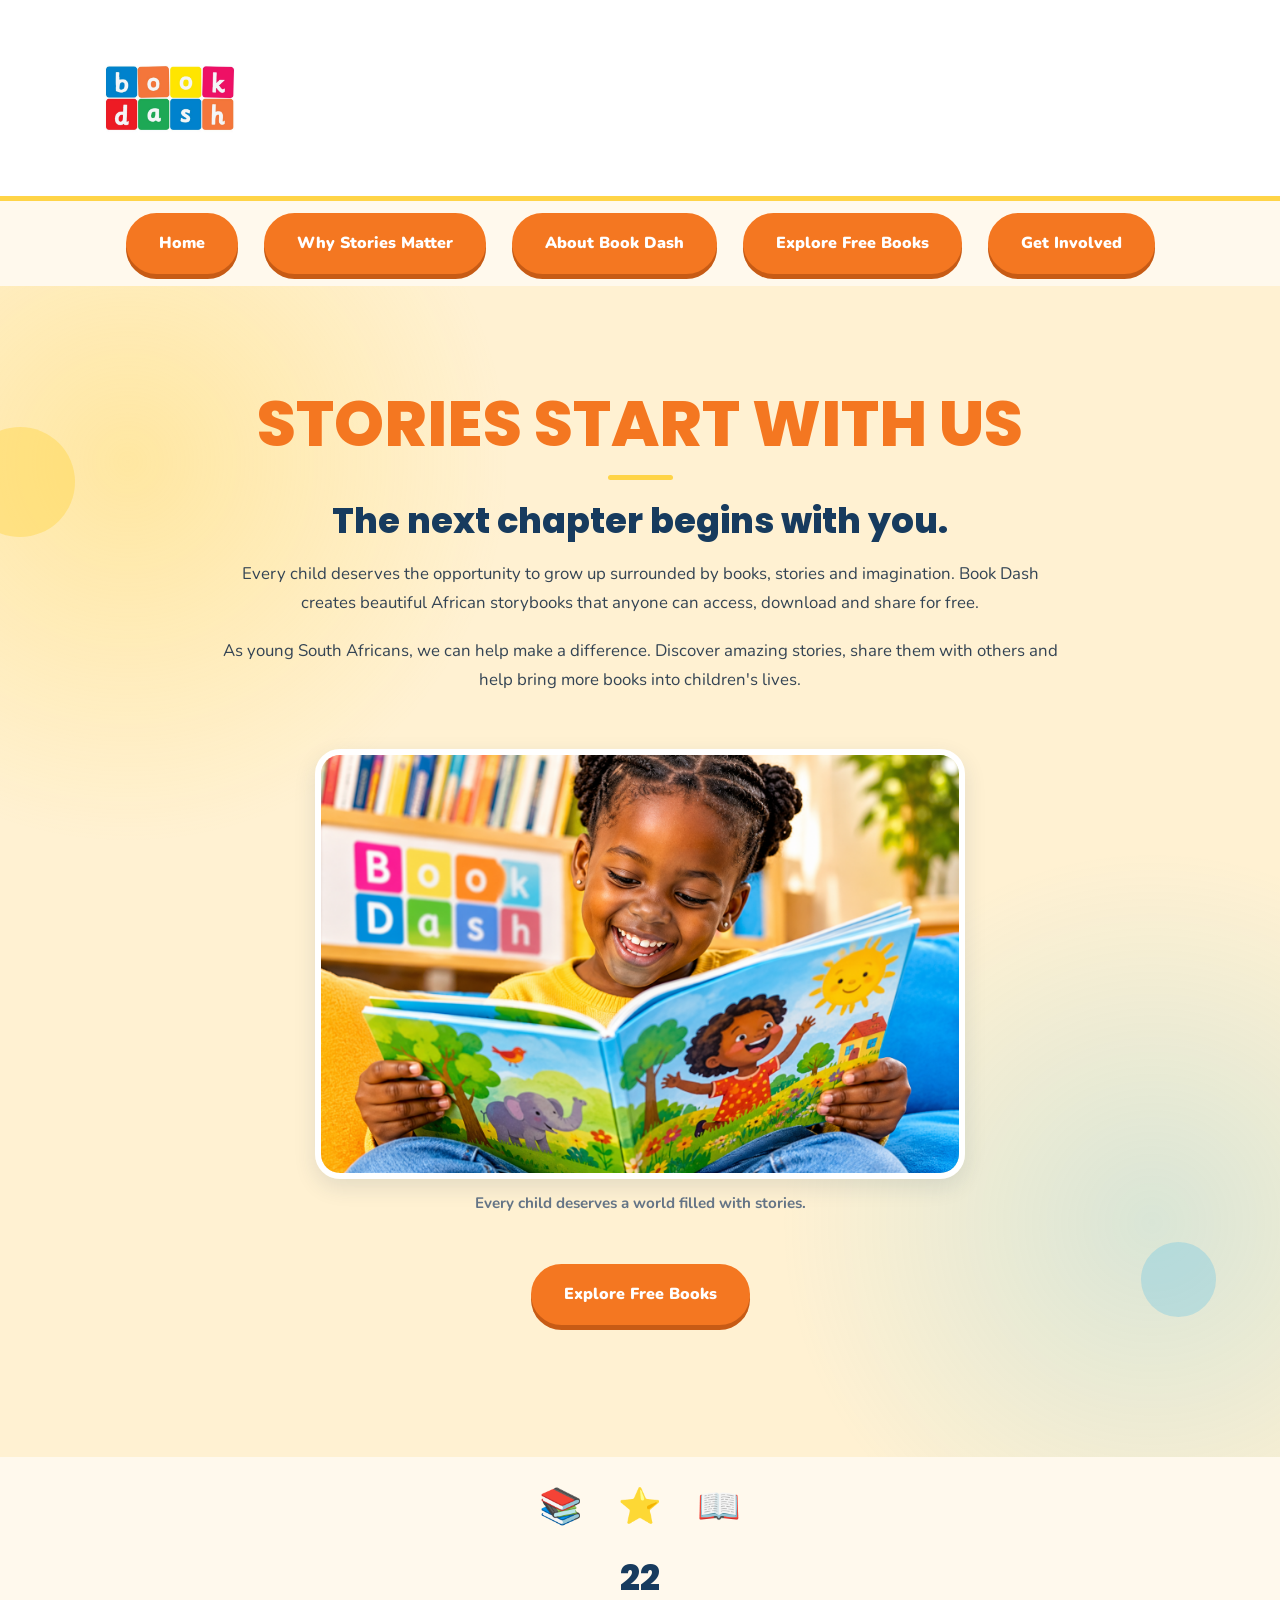
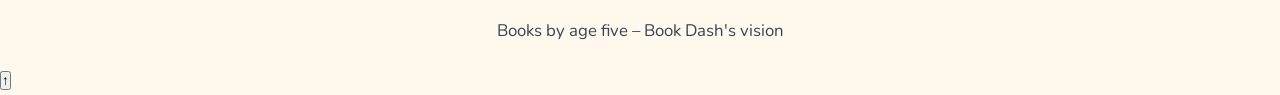
<file: index.html>
<!DOCTYPE html>
<html lang="en">

<head>
    <meta charset="UTF-8">
    <meta name="viewport" content="width=device-width, initial-scale=1.0">
    <title>Stories Start With Us | Book Dash</title>
</head>

<body>

    <!-- Book Dash Logo -->
    <header>
        <img
            src="logo.jpg"
            alt="Official Book Dash Logo"
            width="160"
        >
    </header>
   
    <button id="menuButton"
            aria-label="Open navigation menu"
            aria-expanded="false">
        ☰
    </button>

    <nav id="navigation">

        <a class="nav-link" href="index.html">Home</a>

        <a class="nav-link" href="indexWhy Stories Matter.html">
            Why Stories Matter
        </a>

        <a class="nav-link" href="indexABOUT BOOK DASH.html">
            About Book Dash
        </a>

        <a class="nav-link" href="indexEXPLORE FREE BOOKS.html">
            Explore Free Books
        </a>

        <a class="nav-link" href="indexGET INVOLVED.html">
            Get Involved
        </a>

    </nav>

</header>


    <!-- Homepage Section -->
    <main>

        <section id="home">

            <h1>STORIES START WITH US</h1>

            <h2>The next chapter begins with you.</h2>

            <p>
                Every child deserves the opportunity to grow up
                surrounded by books, stories and imagination.
                Book Dash creates beautiful African storybooks
                that anyone can access, download and share for free.
            </p>

            <p>
                As young South Africans, we can help make a difference.
                Discover amazing stories, share them with others
                and help bring more books into children's lives.
            </p>


            <!-- Homepage Picture -->
            <figure>

                <img
                    src="Joyful Reading in a Colourful Classroom.png"
                    alt="African child happily enjoying a colourful children's storybook"
                    width="500"
                >

                <figcaption>
                    Every child deserves a world filled with stories.
                </figcaption>

            </figure>


            <!-- Call to Action -->
            <p>
                <a href="https://bookdash.org/">
                    Explore Free Books
                </a>
            </p>

        </section>

    </main>
    <div class="story-decorations">

    <span class="floating-book">📚</span>

    <span class="floating-star">⭐</span>

    <span class="floating-book">📖</span>

</div>
<div class="counter-box">
    <h2><span data-count="100">0</span></h2>
    <p>Books by age five – Book Dash's vision</p>
</div>

</body>
</html>
<link rel="stylesheet" href="Style.css">
<script src="Script.js"></script>
</file>
<file: Style.css>
/* ==========================================
   STORIES START WITH US | BOOK DASH
   COMPLETE CAMPAIGN WEBSITE STYLESHEET
   FLEXBOX RESPONSIVE DESIGN
========================================== */


/* 1. GOOGLE FONTS */

@import url('https://fonts.googleapis.com/css2?family=Nunito:wght@400;500;600;700;800;900&family=Poppins:wght@500;600;700;800;900&display=swap');


/* 2. CAMPAIGN COLOUR PALETTE */

:root {
    --orange: #F47721;
    --yellow: #FFD447;
    --blue: #42B6E8;
    --green: #73BD65;

    --dark-blue: #173B5E;
    --cream: #FFF9ED;
    --white: #FFFFFF;
    --text: #344454;

    --light-orange: #FFF1D2;
    --light-blue: #EAF7FC;
    --light-green: #EAF7E7;
}


/* 3. GENERAL STYLING */

* {
    margin: 0;
    padding: 0;
    box-sizing: border-box;
}

html {
    scroll-behavior: smooth;
}

body {
    font-family: 'Nunito', sans-serif;
    background-color: var(--cream);
    color: var(--text);
    font-size: 17px;
    line-height: 1.7;
}


/* 4. TYPOGRAPHY */

h1,
h2,
h3 {
    font-family: 'Poppins', sans-serif;
    font-weight: 800;
    line-height: 1.2;
}

h1 {
    font-size: clamp(2.3rem, 5vw, 4rem);
    margin-bottom: 20px;
    text-align: center;
    color: var(--orange);
}

h2 {
    font-size: clamp(1.5rem, 3vw, 2.2rem);
    color: var(--dark-blue);
    margin-bottom: 18px;
    text-align: center;
}

h3 {
    font-size: 1.3rem;
    color: var(--orange);
    margin-bottom: 12px;
}

p {
    max-width: 850px;
    margin: 0 auto 20px;
    font-size: 1.05rem;
    text-align: center;
}

strong {
    font-weight: 900;
    color: var(--dark-blue);
}


/* 5. HEADER AND LOGO */

header {
    display: flex;
    flex-direction: row;
    justify-content: center;
    align-items: center;

    background-color: var(--white);
    padding: 18px 7%;
    border-bottom: 5px solid var(--yellow);
}

header img {
    width: 160px;
    max-width: 100%;
    height: auto;
}


/* 6. MAIN CONTENT */

main {
    display: flex;
    flex-direction: column;
    width: 100%;
}


/* 7. GENERAL SECTION FLEXBOX */

section {
    display: flex;
    flex-direction: column;
    justify-content: center;
    align-items: center;

    width: 100%;
    padding: 85px 8%;
    text-align: center;
}

section h1,
section h2,
section h3,
section p {
    width: 100%;
}

section p {
    max-width: 850px;
}


/* 8. HOME SECTION */

#home {
    background-color: var(--light-orange);

    display: flex;
    flex-direction: column;
    justify-content: center;
    align-items: center;

    padding-top: 100px;
    padding-bottom: 100px;
}

#home h1 {
    color: var(--orange);
}

#home h2 {
    color: var(--dark-blue);
}


/* 9. WHY STORIES MATTER SECTION */

#why-stories-matter {
    background-color: var(--white);
}

#why-stories-matter h1 {
    color: var(--blue);
}

#why-stories-matter h2 {
    color: var(--dark-blue);
}


/* 10. ABOUT BOOK DASH SECTION */

#about-book-dash {
    background-color: var(--light-green);
}

#about-book-dash h1 {
    color: #4D9E46;
}

#about-book-dash h2 {
    color: var(--dark-blue);
}


/* 11. EXPLORE FREE BOOKS SECTION */

#explore-books {
    background-color: var(--light-blue);
}

#explore-books h1 {
    color: #249ACB;
}

#explore-books h2 {
    color: var(--dark-blue);
}


/* 12. GET INVOLVED SECTION */

#get-involved {
    background-color: var(--light-orange);
}

#get-involved h1 {
    color: var(--orange);
}

#get-involved h2 {
    color: var(--dark-blue);
}


/* 13. IMAGE FLEXBOX STYLING */

figure {
    display: flex;
    flex-direction: column;
    justify-content: center;
    align-items: center;

    gap: 12px;
    width: 100%;
    max-width: 650px;
    margin: 35px auto;
}

figure img {
    display: block;

    width: 100%;
    height: auto;
    max-height: 430px;

    object-fit: cover;

    border-radius: 25px;
    border: 6px solid var(--white);

    box-shadow: 0 8px 22px rgba(23, 59, 94, 0.12);
}

figcaption {
    color: #647486;
    font-size: 0.95rem;
    font-weight: 700;
    text-align: center;
}


/* 14. BOOK GALLERY FLEXBOX */

.book-gallery {
    display: flex;
    flex-direction: row;
    justify-content: center;
    align-items: stretch;
    flex-wrap: wrap;

    gap: 30px;
    width: 100%;
    max-width: 1100px;
    margin: 30px auto;
}

.book-gallery figure {
    display: flex;
    flex-direction: column;
    align-items: center;

    flex: 1 1 220px;
    max-width: 280px;
    margin: 0;
}

.book-gallery img {
    width: 100%;
    height: 300px;

    object-fit: contain;
    background-color: var(--white);
    padding: 10px;

    border-radius: 18px;
}


/* 15. LIST FLEXBOX STYLING */

ul {
    display: flex;
    flex-direction: column;
    gap: 12px;

    width: 100%;
    max-width: 850px;

    margin: 25px auto 35px;
    padding-left: 28px;

    text-align: left;
}

li {
    margin-bottom: 10px;
    padding-left: 8px;
}

li::marker {
    color: var(--orange);
}

li strong {
    color: var(--dark-blue);
}


/* 16. BUTTON STYLING */

a[href] {
    display: inline-flex;
    flex-direction: row;
    justify-content: center;
    align-items: center;

    background-color: var(--orange);
    color: var(--white);

    text-decoration: none;
    text-align: center;

    font-family: 'Nunito', sans-serif;
    font-size: 1rem;
    font-weight: 900;

    padding: 14px 30px;
    margin: 12px 8px;

    border-radius: 50px;
    border: 3px solid transparent;

    box-shadow: 0 5px 0 #C75B15;

    transition: 0.2s ease;
}


/* BUTTON HOVER EFFECT */

a[href]:hover {
    background-color: var(--yellow);
    color: var(--dark-blue);

    transform: translateY(-3px);

    box-shadow: 0 8px 0 #D8AA28;
}


/* BUTTON CLICK EFFECT */

a[href]:active {
    transform: translateY(2px);
    box-shadow: 0 2px 0 #C75B15;
}


/* KEYBOARD ACCESSIBILITY */

a[href]:focus-visible {
    outline: 4px solid var(--dark-blue);
    outline-offset: 4px;
}


/* 17. DIFFERENT SECTION BUTTON COLOURS */

/* HOME BUTTON */

#home a {
    background-color: var(--orange);
    box-shadow: 0 5px 0 #C75B15;
}


/* WHY STORIES MATTER BUTTON */

#why-stories-matter a {
    background-color: var(--blue);
    box-shadow: 0 5px 0 #2185AD;
}


/* ABOUT BOOK DASH BUTTON */

#about-book-dash a {
    background-color: var(--green);
    box-shadow: 0 5px 0 #4B9144;
}


/* EXPLORE BOOKS BUTTON */

#explore-books a {
    background-color: var(--blue);
    box-shadow: 0 5px 0 #2185AD;
}


/* GET INVOLVED BUTTON */

#get-involved a {
    background-color: var(--orange);
    box-shadow: 0 5px 0 #C75B15;
}


/* 18. BUTTON HOVER COLOURS */

#home a:hover,
#get-involved a:hover {
    background-color: var(--yellow);
    color: var(--dark-blue);
    box-shadow: 0 8px 0 #D8AA28;
}

#why-stories-matter a:hover,
#explore-books a:hover {
    background-color: var(--yellow);
    color: var(--dark-blue);
    box-shadow: 0 8px 0 #D8AA28;
}

#about-book-dash a:hover {
    background-color: var(--yellow);
    color: var(--dark-blue);
    box-shadow: 0 8px 0 #D8AA28;
}


/* 19. BUTTON GROUP FLEXBOX */

section p:has(a) {
    display: flex;
    flex-direction: row;
    flex-wrap: wrap;

    justify-content: center;
    align-items: center;

    gap: 12px;
}


/* 20. TABLET RESPONSIVE DESIGN */

@media (max-width: 768px) {

    body {
        font-size: 16px;
    }

    section {
        padding: 60px 6%;
    }

    #home {
        padding-top: 70px;
        padding-bottom: 70px;
    }

    figure {
        margin: 25px auto;
    }

    figure img {
        border-radius: 18px;
    }

    .book-gallery {
        gap: 20px;
    }

    .book-gallery figure {
        flex: 1 1 200px;
    }

    a[href] {
        padding: 12px 24px;
        font-size: 0.95rem;
    }

}


/* 21. MOBILE RESPONSIVE DESIGN */

@media (max-width: 600px) {

    section {
        padding: 50px 5%;
    }

    .book-gallery {
        display: flex;
        flex-direction: column;
        align-items: center;
    }

    .book-gallery figure {
        width: 100%;
        max-width: 280px;
    }

    section p:has(a) {
        flex-direction: column;
        align-items: center;
    }

    section p:has(a) a {
        width: fit-content;
        max-width: 100%;
    }

}


/* 22. SMALL MOBILE SCREENS */

@media (max-width: 480px) {

    section {
        padding: 45px 5%;
    }

    h1 {
        font-size: 2rem;
    }

    h2 {
        font-size: 1.4rem;
    }

    p {
        font-size: 1rem;
    }

    header img {
        width: 135px;
    }

    a[href] {
        padding: 12px 22px;
        font-size: 0.95rem;
    }

    ul {
        padding-left: 22px;
    }

}


/* 23. REDUCED MOTION ACCESSIBILITY */

@media (prefers-reduced-motion: reduce) {

    html {
        scroll-behavior: auto;
    }

    a[href] {
        transition: none;
    }

}

/* WEBSITE FOOTER */

footer {
    display: flex;
    flex-direction: column;
    justify-content: center;
    align-items: center;
    text-align: center;
    gap: 12px;

    background-color: #173B5E;
    color: #FFFFFF;
    padding: 50px 8%;
}

footer h2 {
    color: #FFD447;
}

footer p {
    color: #FFFFFF;
    margin-bottom: 5px;
}

footer a {
    background-color: #F47721;
    color: #FFFFFF;
    padding: 12px 25px;
    border-radius: 50px;
    text-decoration: none;
    font-weight: 900;
}

/* PAGE NAVIGATION */

header {
    display: flex;
    justify-content: space-between;
    align-items: center;
    flex-wrap: wrap;
    gap: 20px;
}

nav {
    display: flex;
    justify-content: center;
    align-items: center;
    flex-wrap: wrap;
    gap: 10px;
}

nav a {
    color: #173B5E;
    text-decoration: none;
    font-weight: 800;
    padding: 10px 15px;
    border-radius: 25px;
}

nav a:hover {
    background-color: #FFD447;
    color: #173B5E;
}

#menuButton {
    display: none;
    background-color: #F47721;
    color: white;
    border: none;
    border-radius: 12px;
    padding: 10px 15px;
    font-size: 22px;
    cursor: pointer;
}

@media (max-width: 768px) {

    #menuButton {
        display: block;
    }

    nav {
        display: none;
        flex-direction: column;
        width: 100%;
    }

    nav.active {
        display: flex;
    }

    nav a {
        width: 100%;
        text-align: center;
    }

}

/* ==================================================
   STORIES START WITH US
   ADVANCED VISUAL EFFECTS AND ANIMATIONS
================================================== */


/* 1. SMOOTH WEBSITE EXPERIENCE */

html {
    scroll-behavior: smooth;
}

body {
    overflow-x: hidden;
}


/* 2. BEAUTIFUL SECTION BACKGROUNDS */

#home {
    background:
        radial-gradient(circle at 10% 15%, rgba(255, 212, 71, 0.35), transparent 25%),
        radial-gradient(circle at 90% 80%, rgba(66, 182, 232, 0.20), transparent 25%),
        #FFF1D2;
    position: relative;
    overflow: hidden;
}

#why-stories-matter {
    background:
        radial-gradient(circle at 90% 10%, rgba(66, 182, 232, 0.13), transparent 25%),
        #FFFFFF;
}

#about-book-dash {
    background:
        radial-gradient(circle at 10% 90%, rgba(115, 189, 101, 0.18), transparent 25%),
        #EAF7E7;
}

#explore-books {
    background:
        radial-gradient(circle at 85% 15%, rgba(255, 212, 71, 0.25), transparent 25%),
        #EAF7FC;
}

#get-involved {
    background:
        radial-gradient(circle at 10% 15%, rgba(244, 119, 33, 0.13), transparent 25%),
        #FFF1D2;
}


/* 3. FLOATING DECORATIVE SHAPES */

#home::before,
#home::after {
    content: "";
    position: absolute;
    border-radius: 50%;
    pointer-events: none;
    z-index: 0;
    animation: floatDecoration 6s ease-in-out infinite;
}

#home::before {
    width: 110px;
    height: 110px;
    background: rgba(255, 212, 71, 0.45);
    top: 12%;
    left: -35px;
}

#home::after {
    width: 75px;
    height: 75px;
    background: rgba(66, 182, 232, 0.25);
    bottom: 12%;
    right: 5%;
    animation-delay: 2s;
}

/* Keep homepage content above decorations */

#home > * {
    position: relative;
    z-index: 1;
}

@keyframes floatDecoration {
    0%, 100% {
        transform: translateY(0) rotate(0deg);
    }

    50% {
        transform: translateY(-18px) rotate(12deg);
    }
}


/* 4. FLOATING BOOK AND STAR DECORATIONS */

.floating-book,
.floating-star {
    display: inline-block;
    animation: floatingElements 4s ease-in-out infinite;
}

.floating-star {
    animation-delay: 1s;
}

@keyframes floatingElements {
    0%, 100% {
        transform: translateY(0) rotate(-5deg);
    }

    50% {
        transform: translateY(-12px) rotate(5deg);
    }
}


/* 5. ATTRACTIVE INTERACTIVE BUTTONS */

a[href] {
    position: relative;
    overflow: hidden;
    isolation: isolate;

    transition:
        transform 0.25s ease,
        box-shadow 0.25s ease,
        background-color 0.25s ease;
}

/* Shine effect */

a[href]::before {
    content: "";
    position: absolute;
    top: 0;
    left: -120%;
    width: 70%;
    height: 100%;

    background: linear-gradient(
        120deg,
        transparent,
        rgba(255, 255, 255, 0.45),
        transparent
    );

    transform: skewX(-25deg);
    transition: left 0.6s ease;
    z-index: -1;
}

a[href]:hover::before {
    left: 150%;
}

a[href]:hover {
    transform: translateY(-5px) scale(1.03);
}

a[href]:active {
    transform: scale(0.96);
}


/* 6. INTERACTIVE BOOK CARDS */

.book-gallery figure {
    background: #FFFFFF;
    border-radius: 22px;
    padding: 15px;

    box-shadow: 0 8px 22px rgba(23, 59, 94, 0.10);

    transition:
        transform 0.35s ease,
        box-shadow 0.35s ease;

    cursor: pointer;
}

.book-gallery figure:hover {
    transform: translateY(-12px) rotate(-1deg);

    box-shadow:
        0 18px 35px rgba(23, 59, 94, 0.18),
        0 0 0 4px rgba(255, 212, 71, 0.6);
}

.book-gallery img {
    transition: transform 0.4s ease;
}

.book-gallery figure:hover img {
    transform: scale(1.05);
}


/* 7. BEAUTIFUL IMAGE EFFECTS */

figure img {
    transition:
        transform 0.4s ease,
        box-shadow 0.4s ease;
}

figure img:hover {
    transform: scale(1.03);

    box-shadow:
        0 15px 30px rgba(23, 59, 94, 0.18);
}


/* 8. SECTION HEADING EFFECTS */

section h1 {
    position: relative;
    display: inline-block;
}

section h1::after {
    content: "";
    display: block;

    width: 65px;
    height: 5px;

    margin: 12px auto 0;

    background: var(--yellow);
    border-radius: 20px;

    transition: width 0.35s ease;
}

section h1:hover::after {
    width: 120px;
}


/* 9. INTERACTIVE LIST ITEMS */

section li {
    transition:
        transform 0.25s ease,
        color 0.25s ease;
}

section li:hover {
    transform: translateX(8px);
    color: var(--orange);
}


/* 10. FRIENDLY NAVIGATION EFFECTS */

nav a {
    transition:
        background-color 0.25s ease,
        color 0.25s ease,
        transform 0.25s ease;
}

nav a:hover {
    background-color: var(--yellow);
    color: var(--dark-blue);
    transform: translateY(-3px);
}


/* 11. SCROLL REVEAL ANIMATION
   Used with JavaScript class "reveal"
*/

.reveal {
    opacity: 0;
    transform: translateY(35px);

    transition:
        opacity 0.8s ease,
        transform 0.8s ease;
}

.reveal.active {
    opacity: 1;
    transform: translateY(0);
}


/* 12. IMAGE LIGHTBOX SUPPORT */

.lightbox {
    position: fixed;
    inset: 0;
    z-index: 9999;

    display: none;
    justify-content: center;
    align-items: center;

    padding: 25px;

    background: rgba(23, 59, 94, 0.92);
}

.lightbox.active {
    display: flex;
}

.lightbox img {
    max-width: 90%;
    max-height: 85vh;

    object-fit: contain;
    border-radius: 15px;

    animation: imageAppear 0.3s ease;
}

@keyframes imageAppear {
    from {
        opacity: 0;
        transform: scale(0.85);
    }

    to {
        opacity: 1;
        transform: scale(1);
    }
}


/* 13. BACK TO TOP BUTTON */

#backToTop {
    transition:
        transform 0.3s ease,
        background-color 0.3s ease;
}

#backToTop:hover {
    transform: translateY(-6px) scale(1.08);
    background-color: var(--blue) !important;
}


/* 14. SCROLL PROGRESS BAR */

#scrollProgress {
    height: 6px !important;
    background: linear-gradient(
        90deg,
        var(--orange),
        var(--yellow),
        var(--green),
        var(--blue)
    ) !important;
}


/* 15. FOOTER EFFECTS */

footer {
    position: relative;
    overflow: hidden;
}

footer h2 {
    transition: transform 0.3s ease;
}

footer h2:hover {
    transform: scale(1.05);
}


/* 16. RESPONSIVE DESIGN */

@media (max-width: 768px) {

    #home::before {
        width: 70px;
        height: 70px;
    }

    #home::after {
        width: 50px;
        height: 50px;
    }

    .book-gallery figure:hover {
        transform: translateY(-5px);
    }

    a[href]:hover {
        transform: translateY(-2px);
    }

}


/* 17. MOBILE DEVICE OPTIMISATION */

@media (max-width: 480px) {

    section h1::after {
        width: 45px;
    }

    .book-gallery figure {
        max-width: 100%;
    }

}


/* 18. ACCESSIBILITY: REDUCE MOTION */

@media (prefers-reduced-motion: reduce) {

    *,
    *::before,
    *::after {
        scroll-behavior: auto !important;
        animation-duration: 0.01ms !important;
        animation-iteration-count: 1 !important;
        transition-duration: 0.01ms !important;
    }

    .reveal {
        opacity: 1;
        transform: none;
    }

}
.story-decorations {
    display: flex;
    justify-content: center;
    align-items: center;
    gap: 35px;
    margin: 20px auto;
    font-size: 35px;
}
</file>
